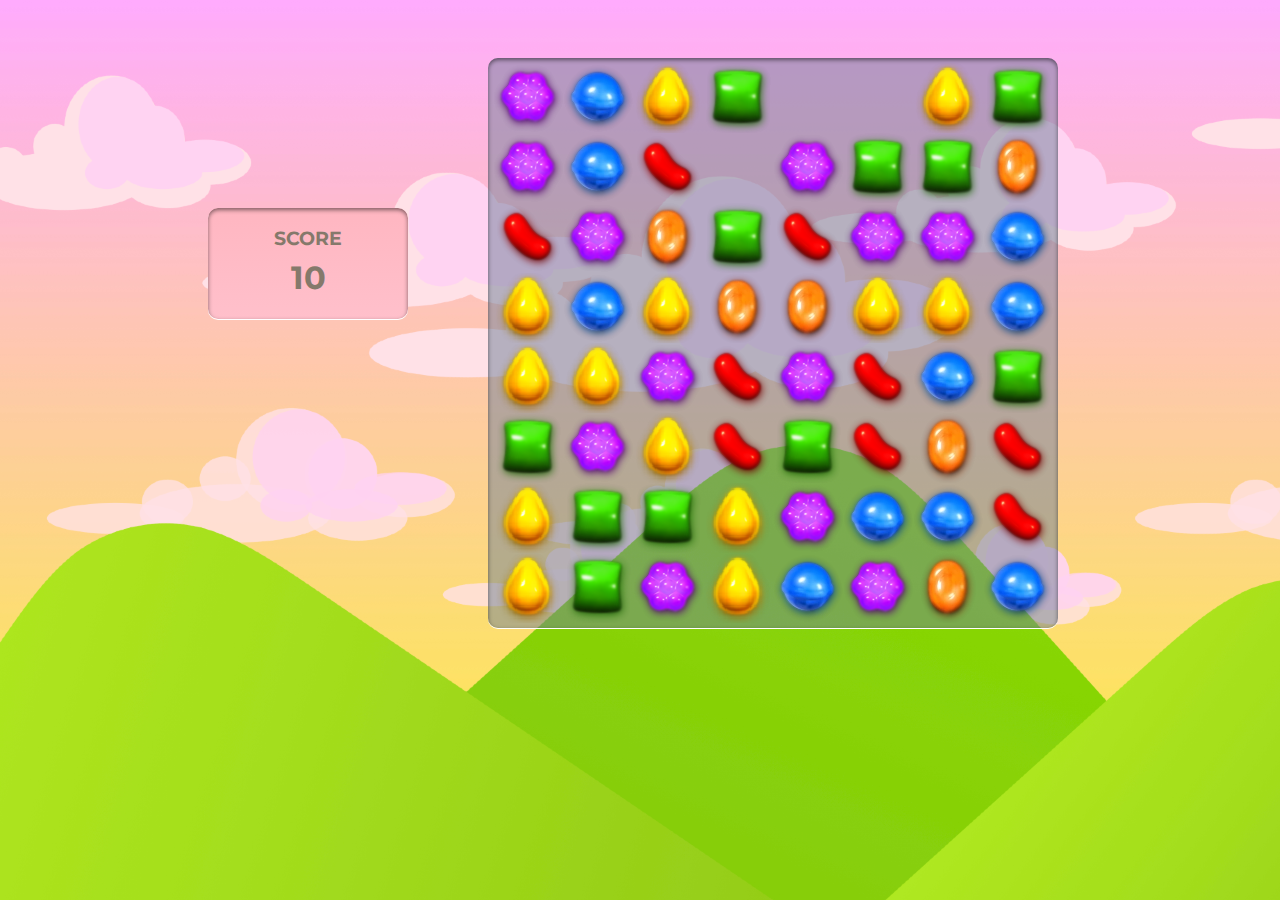
<file: candy-crush/index.html>
<!DOCTYPE html>
<html lang="en" dir="ltr">
  <head>
    <meta charset="utf-8">
    <title>Candy Crush</title>
    <link rel="stylesheet" href="style.css">
    <script src="app.js" charset="utf-8"></script>
    <link href="https://fonts.googleapis.com/css?family=Montserrat:300,400&display=swap" rel="stylesheet">
  </head>
  <body>
    <div class="score-board">
      <h3>score</h3>
      <h1 id="score"></h1>
    </div>
    <div class="grid"></div>
  </body>
</html>
</file>
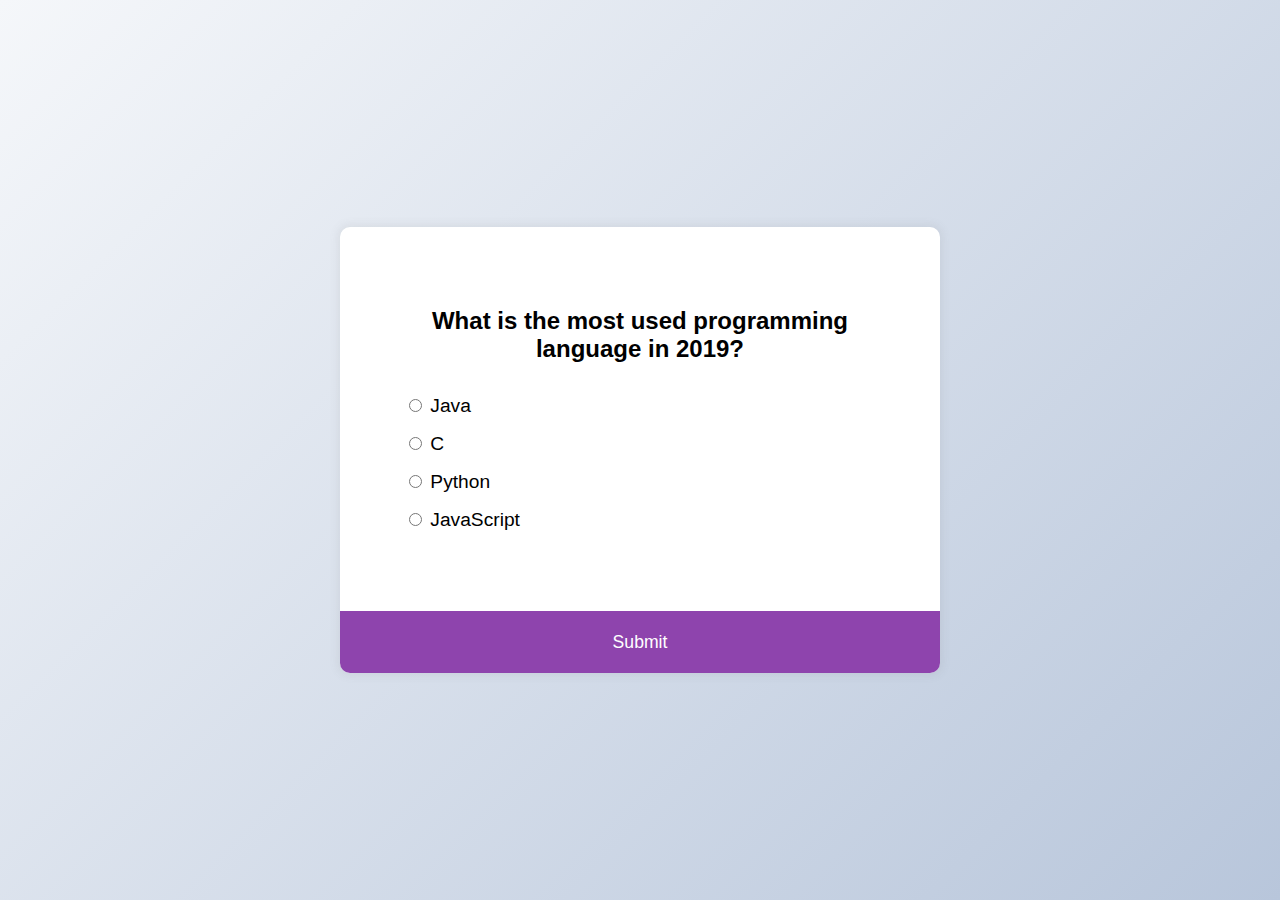
<file: QuizApp/index.html>
<!DOCTYPE html>
<html lang="en">
<head>
    <meta charset="UTF-8">
    <meta name="viewport" content="width=device-width, initial-scale=1.0">
    <title>Quizz</title>
    <link rel="stylesheet" href="style.css">
</head>
<body>
    <div class="quiz-container" id="quiz">
        <div class="quiz-header">
            <h2 id="question">Question text</h2>
            <ul>
                <li>
                    <input
                        type="radio"
                        id="a"
                        name="answer"
                        class="answer"
                    />
                    <label id="a_text" for="a">Question</label>
                </li>
                <li>
                    <input
                        type="radio"
                        id="b"
                        name="answer"
                        class="answer"
                    />
                    <label id="b_text" for="b">Question</label>
                </li>
                <li>
                    <input
                        type="radio"
                        id="c"
                        name="answer"
                        class="answer"
                    />
                    <label id="c_text" for="c">Question</label>
                </li>
                <li>
                    <input
                        type="radio"
                        id="d"
                        name="answer"
                        class="answer"
                    />
                    <label id="d_text" for="d">Question</label>
                </li>
            </ul>
        </div>
        <button id="submit">Submit</button>
    </div>
</body>
</html>
<script src="script.js"></script>
</file>
<file: candy-crush/style.css>
.grid {
    height: 560px;
    min-width: 560px;
    display: flex;
    flex-wrap: wrap;
    margin-left: 80px;
    margin-top: 50px;
    background-color: rgba(109, 127, 151, 0.5);
    padding:5px;
    border-radius: 10px;
    box-shadow: 0 2px 4px rgba(0, 0, 0, 0.5) inset, 0 1px 0 #fff;
    color: #85796b;
}

.grid div {
    height: 70px;
    width: 70px;
}

h3 {
 font-family: "Montserrat", sans-serif;
 text-transform: uppercase;
}

h1 {
 font-family: "Montserrat", sans-serif;
 text-transform: uppercase;
 margin-top: -10px;
}

.invisible {
    background-color: white;
}

body {
  background-image: url("candy-crush-background-2.png");
  max-width: 100vh;
  display: flex;
}

.score-board {
  background-color: pink;
  border-radius: 10px;
  margin-top: 200px;
  margin-left: 200px;
  margin-bottom: 350px;
  min-width: 200px;

  display: flex;
  flex-direction: column;
  justify-content: space-between;
  align-items: center;
  text-align: center;
  background-image: linear-gradient(#FFB6C1, #FFC0CB);
  box-shadow: 0 2px 4px rgba(0, 0, 0, 0.5) inset, 0 1px 0 #fff;
  color: #85796b;
}
</file>
<file: QuizApp/style.css>
* {
    box-sizing: border-box;
}

body {
    background-color: #b8c6db;
    background-image: linear-gradient(315deg, #b8c6db 0%, #f5f7fa 100%);
    display: flex;
    align-items: center;
    justify-content: center;
    font-family: "Poppins", sans-serif;
    margin: 0;
    min-height: 100vh;
}

.quiz-container {
    background-color: #fff;
    border-radius: 10px;
    box-shadow: 0 0 10px 2px rgba(100, 100, 100, 0.1);
    overflow: hidden;
    width: 600px;
    max-width: 100%;
}

.quiz-header {
    padding: 4rem;
}

h2 {
    padding: 1rem;
    text-align: center;
    margin: 0;
}

ul {
    list-style-type: none;
    padding: 0;
}

ul li {
    font-size: 1.2rem;
    margin: 1rem 0;
}

ul li label {
    cursor: pointer;
}

button {
    background-color: #8e44ad;
    border: none;
    color: white;
    cursor: pointer;
    display: block;
    font-family: inherit;
    font-size: 1.1rem;
    width: 100%;
    padding: 1.3rem;
}

button:hover {
    background-color: #732d91;
}

button:focus {
    background-color: #5e3370;
    outline: none;
}
</file>
